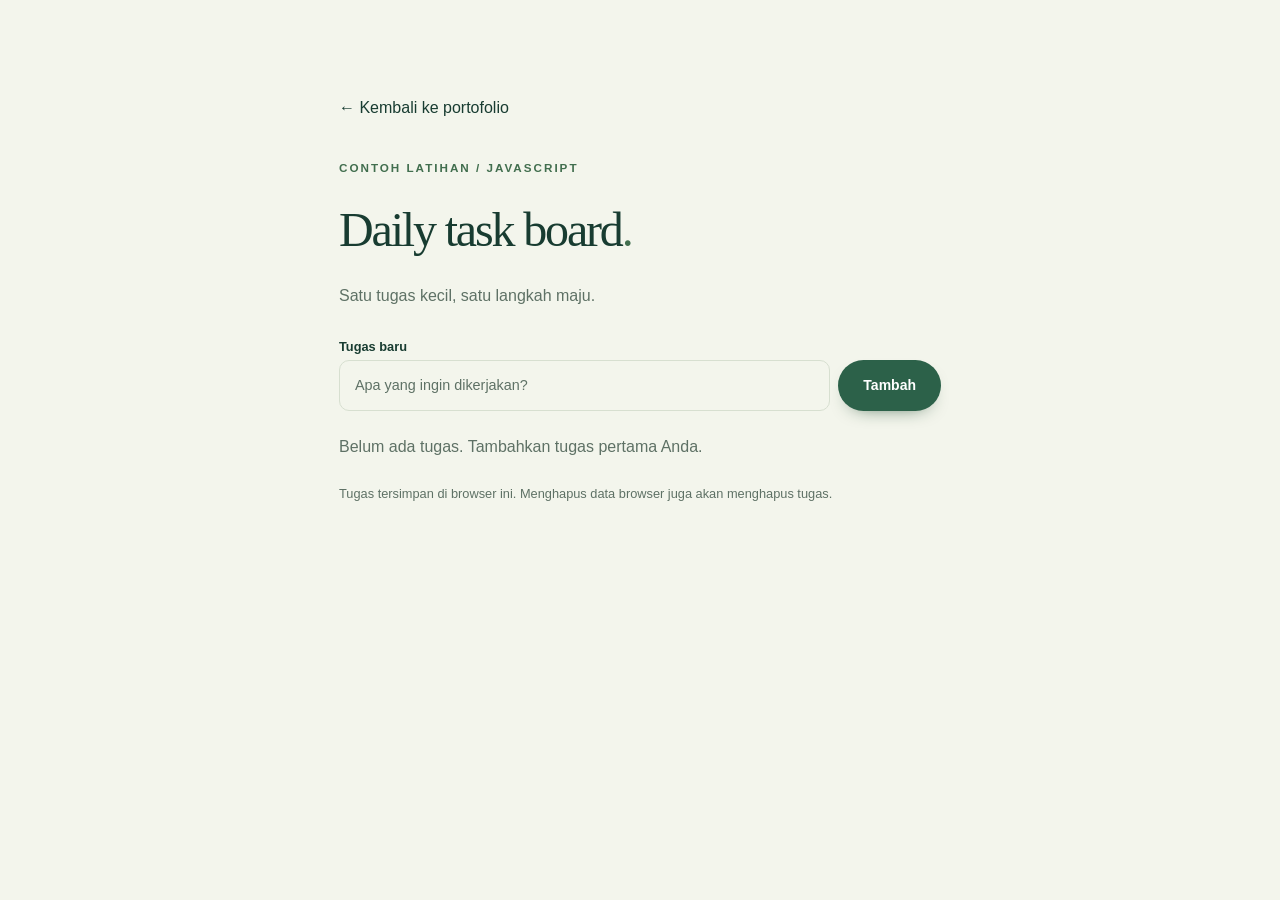
<file: projects/task-board.html>
<!DOCTYPE html><html lang="id"><head><meta charset="utf-8"><meta name="viewport" content="width=device-width, initial-scale=1"><title>Daily Task Board — Demo Dhika</title><link rel="stylesheet" href="../style.css"><style>main{max-width:650px;margin:70px auto;padding:24px}h1{font-size:3rem;margin:25px 0}#tasks{list-style:none;padding:0}#tasks li{display:flex;gap:15px;align-items:center;background:var(--surface);border:1px solid var(--border);border-radius:8px;margin-top:12px;padding:16px}#tasks input{width:20px;height:20px;margin:0}#tasks span{flex:1;overflow-wrap:anywhere}#tasks .done{text-decoration:line-through;color:var(--muted)}#tasks button{background:none;border:0;color:var(--muted);padding:8px}#task-form{display:flex;flex-wrap:wrap}#task-form input{flex:1;margin:0;min-width:180px}#task-form button{margin:0}</style><script src="tasks.js" defer></script></head><body><main><a href="../index.html#projects">← Kembali ke portofolio</a><p class="section-label" style="margin-top:36px">CONTOH LATIHAN / JAVASCRIPT</p><h1>Daily task board<span style="color:var(--teal)">.</span></h1><p>Satu tugas kecil, satu langkah maju.</p><label for="task-input">Tugas baru</label><form id="task-form"><input id="task-input" required maxlength="160" placeholder="Apa yang ingin dikerjakan?"><button class="button primary">Tambah</button></form><p id="task-status" role="status"></p><ul id="tasks"></ul><p id="empty">Belum ada tugas. Tambahkan tugas pertama Anda.</p><p class="contact-note" id="storage-note">Tugas tersimpan di browser ini. Menghapus data browser juga akan menghapus tugas.</p></main></body></html>
</file>
<file: style.css>
/* DHIKA FRISCO — A little village, a world of ideas. Offline-first. */
:root{color-scheme:light;--bg:#f3f5ec;--surface:#fcfdf8;--text:#183c31;--muted:#5e7165;--border:#d7dfd0;--blue:#2c6149;--teal:#416e4e;--glass:rgba(252,253,248,.82);--header:rgba(16,42,32,.94);--gold:#e4ce96;--soft:#e5ebdd;--shadow:0 22px 60px -35px #173d3540;--serif:Georgia,"Times New Roman",serif}
[data-theme=dark]{color-scheme:dark;--bg:#0d201a;--surface:#162e24;--text:#ecf1df;--muted:#b0c3ae;--border:#304839;--blue:#80aa73;--teal:#b6ca8c;--glass:rgba(23,47,35,.82);--header:rgba(10,28,21,.95);--soft:#203829;--shadow:0 22px 60px -35px #0009}
*{box-sizing:border-box}html{scroll-behavior:smooth;scroll-padding-top:100px}body{margin:0;background:var(--bg);color:var(--text);font:16px/1.75 "Segoe UI",Inter,ui-sans-serif,-apple-system,BlinkMacSystemFont,sans-serif;transition:background-color .45s,color .35s}a{color:inherit;text-decoration:none}button,input,textarea,select{font:inherit}button{cursor:pointer;color:inherit}a,button{touch-action:manipulation;-webkit-tap-highlight-color:transparent}button,a{transition:color .2s,background .25s,transform .3s,border-color .3s,box-shadow .3s}p{color:var(--muted);margin:0 0 22px}h1,h2,h3,h4{margin:0;color:inherit}h1,h2{font-family:var(--serif);font-weight:400;letter-spacing:-.045em;line-height:1.09}h2{font-size:clamp(2.3rem,4vw,3.5rem);margin-bottom:26px}h2 em{font-weight:400;color:var(--teal)}h3{font-weight:600;font-size:1.2rem;line-height:1.4}h4{font-size:.96rem;line-height:1.5}button:hover,.button:hover{transform:translateY(-3px)}:focus-visible{outline:3px solid #bd8d36;outline-offset:5px}[hidden]{display:none!important}.container{width:min(1180px,calc(100% - 72px));margin-inline:auto}.header{position:sticky;top:0;z-index:30;background:var(--header);color:#f3f4e7;border-bottom:1px solid #f3f4e720;backdrop-filter:blur(22px)}.nav-wrap{height:80px;display:flex;align-items:center;justify-content:space-between;gap:24px}.brand{font-family:var(--serif);font-size:2.5rem;font-weight:700;letter-spacing:-.1em;line-height:1}.brand span{color:#baa96c}nav{display:flex;gap:30px}nav a{font-size:.875rem;color:#e5eddebf;padding:12px 0;position:relative}nav a:hover,nav a.active{color:white}nav a.active:after{content:"";position:absolute;bottom:6px;left:0;width:16px;height:2px;background:var(--gold)}.nav-tools{display:flex;align-items:center;gap:8px}.icon-button{display:inline-flex;align-items:center;justify-content:center;flex-shrink:0;width:43px;height:43px;line-height:1;border:1px solid var(--border);border-radius:50%;background:var(--glass);font-size:1.2rem}.header .icon-button{border-color:#ffffff35;background:#ffffff0c;color:#f8f5e6}.header .icon-button:hover{background:#ffffff23}.menu-toggle{display:none}.skip{position:fixed;top:-80px;left:20px;background:#d7c994;color:#122e20;padding:12px;z-index:100}.skip:focus{top:12px}.section-label,.eyebrow{font-size:.73rem;font-weight:650;letter-spacing:.17em;text-transform:uppercase;color:var(--teal)}.section-label{margin-bottom:26px}.eyebrow{display:flex;align-items:center;gap:12px}.line{width:27px;height:1px;background:currentColor}.small-label{font-size:.64rem;letter-spacing:.17em;font-weight:600}.mono{font-family:ui-monospace,monospace;color:var(--teal)}
/* The landscape stays decorative; every control lives above it. */
.hero,.achievement-hero{position:relative;isolation:isolate;overflow:hidden;background:#264d37;color:#fff9e9;margin-top:-80px}.hero-inner{position:relative;z-index:2;min-height:820px;min-height:max(800px,100svh);padding-top:170px;padding-bottom:35px;display:grid;grid-template-columns:minmax(0,1fr) 320px;gap:38px 60px;align-items:center}.hero-copy{max-width:680px}.hero .eyebrow,.achievement-hero .eyebrow{color:#f0dda7;margin-bottom:30px}.hello{font-size:1.05rem;color:#f7f8eb;margin-bottom:16px}.hero h1,.achievement-hero h1{font-size:clamp(3.6rem,6.3vw,6.3rem);line-height:1.03;letter-spacing:-.047em;margin-bottom:30px;text-shadow:0 3px 30px #10261940}.hero h1 em,.achievement-hero h1 em{color:#eddaa0;font-weight:400}.hero-description{color:#e9eee0;font-size:.98rem;max-width:505px;line-height:1.85;text-shadow:0 1px 12px #0d271755}.hero-description strong{color:#fff;font-weight:600}.actions{display:flex;flex-wrap:wrap;gap:12px;margin-top:30px}.button{display:inline-flex;align-items:center;justify-content:center;gap:25px;padding:13px 24px;min-height:50px;line-height:1.55;font-size:.875rem;font-weight:600;border-radius:30px;border:1px solid transparent}.primary{background:var(--blue);color:white;box-shadow:0 8px 20px -14px #123f24}.primary:hover{filter:brightness(1.1);box-shadow:0 8px 25px -14px #123f2499}[data-theme=dark] .primary{color:#0d2618}.secondary{border-color:var(--border);background:var(--glass)}.hero .primary{background:#eddda9;color:#173a28}.hero .secondary{border-color:#e6ecd375;background:#173d3445;color:#f3f4e9;backdrop-filter:blur(12px)}.hero-meta{display:flex;flex-wrap:wrap;gap:17px;font-size:.72rem;letter-spacing:.04em;color:#e2e8d9;margin-top:26px}.hero-meta>span+span{padding-left:17px;border-left:1px solid #f5f4dc40}.profile-panel{align-self:end;margin-bottom:45px;border:1px solid #fff8dd45;background:#183b2c79;backdrop-filter:blur(18px);box-shadow:0 20px 60px -24px #001e1699;border-radius:18px;padding:28px 22px;display:flex;flex-direction:column;align-items:center;text-align:center;gap:12px;transform:translateY(var(--card-offset,0px));animation:float-panel 7s ease-in-out infinite}.profile-media-container{position:relative;display:inline-flex;align-items:center;justify-content:center;margin-bottom:4px}.profile-card-photo-wrap{width:96px;height:96px;border-radius:50%;overflow:hidden;border:2px solid #e8d89d88;box-shadow:0 8px 20px -6px #00000040;background:#173d3445;flex-shrink:0}.profile-card-img{width:100%;height:100%;object-fit:cover;display:block}.profile-seal{border:2px solid #e8d89d;border-radius:50%;height:44px;width:44px;display:grid;place-items:center;font-family:var(--serif);font-size:0.95rem;font-weight:700;color:#eddaa0;background:#0e281d;position:absolute;bottom:-4px;right:-8px;overflow:hidden;flex-shrink:0;box-shadow:0 4px 14px #00000066;z-index:2}.profile-avatar{width:100%;height:100%;object-fit:cover;border-radius:50%;display:block}.profile-panel h2{font:400 1.5rem var(--serif);margin:4px 0 6px}.profile-panel p{color:#dae6d5;font-size:.75rem;margin:0}.profile-panel .small-label{color:#e4cd9b}.profile-coordinate{width:100%;border-top:1px solid #fff3d626;padding-top:12px;margin-top:4px;font-size:.67rem;letter-spacing:.15em;color:#dfe8d7}.hero-foot{grid-column:1/-1;display:flex;align-items:center;justify-content:space-between;gap:20px;padding-top:26px;border-top:1px solid #fff9e636;align-self:end}.hero-location{font-size:.65rem;letter-spacing:.17em;color:#e6eddb}.hero-location>span{font-size:1rem;color:#e0c77e;margin-right:9px}.hero-foot>a{display:flex;align-items:center;gap:20px;font-size:.8rem}.scroll-arrow{display:inline-flex;justify-content:center;align-items:center;border:1px solid #f5f4e35e;width:40px;height:40px;border-radius:50%;animation:scroll-nudge 2.8s ease-in-out infinite}.landscape{position:absolute;inset:0;z-index:-1;pointer-events:none;overflow:hidden}.landscape-image{position:absolute;inset:-5%;background:url('assets/desa-pegunungan.png') center 56%/cover no-repeat;transform:translate3d(var(--scene-x,0px),var(--scene-y,0px),0) scale(1.02);will-change:transform;transition:filter 1s;filter:saturate(.92)}.landscape-shade{position:absolute;inset:0;background:linear-gradient(90deg,rgba(9,31,25,.82),rgba(12,35,25,.36) 55%,rgba(8,27,19,.03)),linear-gradient(0deg,rgba(8,27,20,.8),transparent 45%)}[data-theme=dark] .landscape-image{filter:brightness(.57) saturate(.64) hue-rotate(12deg)}[data-theme=dark] .landscape-shade{background:linear-gradient(90deg,#071f1ad9,#09281f35),linear-gradient(0deg,#071810d9,transparent)}.mist{position:absolute;width:125%;height:26%;left:-15%;background:radial-gradient(ellipse at center,#f1f4e51a,transparent 65%);filter:blur(20px);opacity:.85}.mist-one{top:40%;animation:mist-drift 30s ease-in-out infinite alternate}.mist-two{top:64%;animation:mist-drift 40s ease-in-out -20s infinite alternate-reverse}.sun-glow{position:absolute;top:-15%;right:-5%;width:65%;height:75%;background:radial-gradient(ellipse,#fde7a128,transparent 63%);animation:sun-breathe 12s ease-in-out infinite;mix-blend-mode:screen}[data-theme=dark] .sun-glow{opacity:.25;filter:hue-rotate(110deg)}.sky-birds{position:absolute;inset:0;overflow:hidden}.bird{position:absolute;color:#0c251f;filter:brightness(.12);font-family:"Segoe UI Symbol","Apple Color Emoji",sans-serif;line-height:1;opacity:.8;left:-10%;font-size:25px;animation:bird-flight 28s linear infinite;will-change:transform}.bird-one{top:19%;animation-delay:-9s}.bird-two{top:24%;font-size:17px;animation-duration:33s;animation-delay:-13s}.bird-three{top:15%;font-size:20px;animation-duration:31s;animation-delay:-11s}.bird-four{top:30%;font-size:13px;animation-duration:40s;animation-delay:-25s}[data-theme=dark] .bird{filter:brightness(.3);opacity:.5}.pollen{position:absolute;inset:0;overflow:hidden}.pollen i{position:absolute;width:4px;height:4px;border-radius:50%;background:#ffebb5;box-shadow:0 0 15px 2px #ffecc778;left:var(--left);top:85%;opacity:0;animation:pollen-drift 17s ease-in-out var(--delay) infinite}.pollen i:nth-child(1){--left:7%;--delay:-2s}.pollen i:nth-child(2){--left:20%;--delay:-6s}.pollen i:nth-child(3){--left:36%;--delay:-9s}.pollen i:nth-child(4){--left:46%;--delay:-13s}.pollen i:nth-child(5){--left:63%;--delay:-3s}.pollen i:nth-child(6){--left:72%;--delay:-8s}.pollen i:nth-child(7){--left:83%;--delay:-12s}.pollen i:nth-child(8){--left:91%;--delay:-16s}
/* An editorial trail through the portfolio. */
.section{padding-block:110px}.about-grid{display:grid;grid-template-columns:1.05fr 1fr;gap:100px}.about-grid>div>p{max-width:550px}.identity{display:grid;grid-template-columns:1fr 1fr;gap:22px;border-top:1px solid var(--border);padding-top:24px;margin-top:32px}.identity div{display:flex;flex-direction:column;gap:5px}.identity span{font-size:.72rem;color:var(--muted);letter-spacing:.03em}.identity strong{font-size:.88rem;font-weight:600}.education{background:var(--surface);border:1px solid var(--border);border-radius:20px;padding:34px;box-shadow:var(--shadow);position:relative;overflow:hidden}.education:after{content:'03';position:absolute;right:10px;bottom:-30px;font:160px/1 var(--serif);opacity:.045;pointer-events:none}.education h3{font-family:var(--serif);font-weight:400;font-size:1.65rem;margin-bottom:28px}.education ol{padding:0;margin:0;list-style:none}.education li{position:relative;border-left:1px solid var(--border);padding:0 0 26px 24px}.education li:before{content:'';position:absolute;left:-5px;top:8px;width:9px;height:9px;border-radius:50%;border:2px solid var(--surface);background:var(--muted);box-shadow:0 0 0 1px var(--border)}.education li.current{padding-bottom:0}.education li.current:before{background:var(--teal);box-shadow:0 0 0 4px var(--soft)}.education li span{font-size:.65rem;letter-spacing:.07em;color:var(--muted)}.education h4{margin:8px 0}.education li p{font-size:.8rem;margin:0}.skills-section{background:var(--soft);border-block:1px solid var(--border);position:relative;overflow:hidden}.section-heading{display:flex;justify-content:space-between;align-items:end;gap:38px;margin-bottom:38px}.section-heading h2{margin:0}.section-heading p{font-size:.9rem;max-width:380px;margin:0}.skills-grid{display:grid;grid-template-columns:repeat(4,minmax(0,1fr));gap:20px}.skill-card{padding:30px 24px;background:var(--glass);border:1px solid var(--border);border-radius:16px;transition:transform .45s,border-color .3s,box-shadow .3s;box-shadow:var(--shadow)}.skill-card:hover{transform:translateY(-8px) rotate(-1deg);border-color:var(--teal)}.skill-top{display:flex;align-items:center;justify-content:space-between;margin-bottom:30px}.skill-icon{width:42px;height:42px;border-radius:50%;background:var(--soft);display:grid;place-items:center;font-family:monospace;font-size:1rem;color:var(--teal)}.percent{font:2.5rem/1 var(--serif);letter-spacing:-.05em}.percent small{font-family:inherit;font-size:1.05rem;margin-left:4px;color:var(--muted)}.skill-card h3{font-size:1.15rem;margin-bottom:10px}.skill-card p{font-size:.81rem;min-height:44px;margin-bottom:24px}.skill-track{height:5px;background:var(--border);border-radius:5px;overflow:hidden}.skill-track span{display:block;height:100%;width:var(--level);background:linear-gradient(90deg,var(--teal),#a3b87e);border-radius:5px}.motion .skill-track span{width:0;transition:width 1.3s cubic-bezier(.2,.7,.2,1)}.motion .skill-card.visible .skill-track span{width:var(--level)}.filters{display:flex;flex-wrap:wrap;gap:9px;margin-bottom:32px}.filters button{background:transparent;border:1px solid var(--border);border-radius:30px;color:var(--muted);padding:10px 20px;font-size:.83rem}.filters .selected{background:var(--text);color:var(--bg);border-color:var(--text)}.projects-grid{display:grid;grid-template-columns:repeat(2,minmax(0,1fr));gap:30px}.project-card{background:var(--surface);border:1px solid var(--border);border-radius:18px;overflow:hidden;box-shadow:var(--shadow);transition:transform .4s,border-color .4s,box-shadow .4s}.project-card:hover{transform:translateY(-7px);border-color:var(--teal);box-shadow:0 25px 50px -35px #0f432c88}.project-art{height:240px;position:relative;display:flex;align-items:center;justify-content:center;overflow:hidden;border-bottom:1px solid var(--border);background:radial-gradient(ellipse at 80% 10%,#c9d6b78c,transparent 70%),var(--soft)}.project-art:after{content:'';position:absolute;width:210px;height:210px;border:1px solid var(--border);border-radius:50%;transition:transform .7s;opacity:.7}.project-card:hover .project-art:after{transform:scale(1.25) rotate(25deg)}.art-2{background:radial-gradient(ellipse at 10% 90%,#bccdbb99,transparent 70%),var(--soft)}.art-3{background:radial-gradient(ellipse at 80% 90%,#cbbb8c66,transparent 70%),var(--soft)}.art-4{background:radial-gradient(ellipse at 90% 10%,#c4d6b699,transparent 70%),var(--soft)}.project-number,.art-caption{position:absolute;left:24px;font-size:.65rem;letter-spacing:.13em;color:var(--muted);z-index:2}.project-number{top:20px}.art-caption{bottom:20px}.project-symbol{font:5.5rem/1 var(--serif);letter-spacing:-.08em;color:var(--teal);z-index:1;transition:transform .6s}.project-card:hover .project-symbol{transform:scale(1.08) rotate(-4deg)}.project-img{position:absolute;inset:0;width:100%;height:100%;object-fit:cover;z-index:1;transition:transform .5s cubic-bezier(.2,.6,.2,1);display:block}.project-card:hover .project-img{transform:scale(1.05)}.project-img:not([src]),.project-img[src=""]{display:none!important}.project-art.has-image::before,.project-art:has(.project-img[src]:not([src=""]))::before{content:'';position:absolute;inset:0;background:linear-gradient(180deg,rgba(10,32,24,.5) 0%,transparent 40%,transparent 60%,rgba(10,32,24,.75) 100%);z-index:2;pointer-events:none}.project-art.has-image:after,.project-art:has(.project-img[src]:not([src=""])):after{display:none}.project-art.has-image .project-symbol,.project-art:has(.project-img[src]:not([src=""])) .project-symbol{display:none}.project-art.has-image .project-number,.project-art.has-image .art-caption,.project-art:has(.project-img[src]:not([src=""])) .project-number,.project-art:has(.project-img[src]:not([src=""])) .art-caption{color:#f7f9f2;text-shadow:0 1px 4px rgba(0,0,0,.85);z-index:3}.project-body{padding:28px}.tags{display:flex;align-items:center;gap:12px;flex-wrap:wrap;color:var(--teal);font-size:.72rem;margin-bottom:14px}.tags span{border-left:1px solid var(--border);padding-left:12px;color:var(--muted)}.project-body h3{font:400 1.6rem/1.25 var(--serif);margin-bottom:13px}.project-body p{font-size:.9rem;min-height:50px}.project-open{display:flex;justify-content:space-between;width:100%;text-align:left;background:none;border:0;border-top:1px solid var(--border);padding:17px 0 0;font-size:.83rem;font-weight:600}.project-open span{color:var(--teal);font-size:1.1rem}.achievement-cta{position:relative;overflow:hidden;display:flex;justify-content:space-between;align-items:center;gap:24px;padding:36px;margin-top:36px;border-radius:16px;background:var(--soft);border:1px solid var(--border)}.achievement-cta .section-label{display:block;font-size:.65rem;margin-bottom:10px}.achievement-cta h3{font:400 1.55rem/1.35 var(--serif)}.achievement-cta .button{flex-shrink:0}.contact-panel{background:var(--surface);display:grid;grid-template-columns:1fr 1fr;gap:80px;border:1px solid var(--border);border-radius:22px;padding:50px;box-shadow:var(--shadow);position:relative;overflow:hidden}.contact-panel h2{font-size:clamp(2.2rem,4vw,3.5rem)}.contact-panel>div>p{max-width:385px}.social-contact{display:block;color:var(--teal);font-size:.9rem;margin:26px 0}.contact-note{font-size:.8rem;color:var(--muted)}form{display:grid;gap:8px}label{font-size:.8rem;font-weight:550}input,textarea,select{width:100%;min-width:0;background:var(--bg);color:var(--text);border:1px solid var(--border);border-radius:10px;padding:12px 15px;font-size:.9rem;margin-bottom:8px;transition:border-color .2s,box-shadow .2s}input:focus,textarea:focus,select:focus{border-color:var(--teal);box-shadow:0 0 0 4px var(--soft)}input::placeholder,textarea::placeholder{color:var(--muted)}textarea{resize:vertical}form .button{margin-top:6px}#form-status{font-size:.8rem;overflow-wrap:anywhere;margin:0}.footer{display:flex;align-items:center;gap:28px;border-top:1px solid var(--border);padding-block:36px}.footer p{font-size:.75rem;margin:0}.footer p span{font-size:.7rem}.footer-links{display:flex;gap:22px;margin-left:auto;font-size:.8rem}.footer a:hover{color:var(--teal)}dialog{color:var(--text);background:var(--surface);border:1px solid var(--border);border-radius:20px;padding:30px;width:min(580px,calc(100% - 32px));max-height:85vh;box-shadow:0 30px 120px #07160e66;overflow-y:auto}.dialog-image-wrap{width:100%;max-height:260px;border-radius:14px;overflow:hidden;margin-bottom:20px;border:1px solid var(--border);background:var(--soft)}.dialog-image{display:block;width:100%;height:240px;object-fit:cover}dialog[open]{animation:dialog-entrance .3s ease-out}dialog::backdrop{background:#041d15ba;backdrop-filter:blur(8px)}.dialog-header{display:flex;justify-content:space-between;align-items:center;gap:20px;margin-bottom:28px}.dialog-header .section-label{margin:0}dialog h2{font-size:2.4rem}dialog p{font-size:.95rem}.sr-only{position:absolute;width:1px;height:1px;padding:0;margin:-1px;overflow:hidden;clip:rect(0,0,0,0);white-space:nowrap;border:0}.noscript{padding:20px;text-align:center}
/* Achievements follow the same landscape, theme and motion controls. */
.achievement-hero{padding:160px 0 72px;min-height:580px}.achievement-hero-copy{position:relative;z-index:2}.achievement-hero h1{font-size:clamp(3.4rem,6vw,5.8rem);max-width:850px}.achievement-hero-copy>p{color:#edf1e3;max-width:500px}.achievement-gallery{padding-block:90px;min-height:440px}.achievement-gallery .section-label{margin-bottom:18px}.achievement-grid{display:grid;grid-template-columns:repeat(3,minmax(0,1fr));gap:24px}.achievement-card{margin:0;border:1px solid var(--border);background:var(--surface);border-radius:16px;overflow:hidden;box-shadow:var(--shadow);animation:gallery-entrance .55s ease-out;transition:transform .35s,border-color .35s}.achievement-card:hover{transform:translateY(-5px);border-color:var(--teal)}.achievement-image-button{display:block;width:100%;padding:16px;background:var(--soft);border:0;border-bottom:1px solid var(--border);cursor:zoom-in}.achievement-image-button img{display:block;width:100%;height:260px;object-fit:contain;transition:transform .5s}.achievement-image-button:hover{transform:none}.achievement-image-button:hover img{transform:scale(1.025)}.achievement-card figcaption{display:flex;align-items:center;justify-content:space-between;gap:12px;padding:20px}.achievement-card h3{font:1.4rem var(--serif)}.achievement-card figcaption span{font-size:.78rem;color:var(--teal)}.achievement-empty{text-align:center;padding:60px 24px;border:1px dashed var(--border);border-radius:18px;background:var(--surface)}.achievement-empty>.mono{font:3rem var(--serif);display:block;margin-bottom:20px}.achievement-empty h3{font:1.8rem var(--serif);margin-bottom:16px}.achievement-empty p{font-size:.9rem}.achievement-dialog{width:min(1000px,calc(100% - 24px));max-height:92vh;padding:20px}.achievement-dialog .dialog-header{margin-bottom:16px}.achievement-dialog h2{font-size:1.5rem;margin:0}.achievement-dialog>img{display:block;width:100%;height:auto;max-height:66vh;object-fit:contain;margin-bottom:20px}.task-page{background:radial-gradient(ellipse at top right,var(--soft),var(--bg) 70%)}.task-tools{display:flex;justify-content:flex-end}.task-page #task-form button{border-radius:10px}.task-page #tasks li{box-shadow:var(--shadow)}
/* Motion: no flashing, no scroll hijacking, all pauseable. */
@keyframes bird-flight{0%{transform:translate3d(-5vw,4px,0) rotate(-8deg) scaleY(.85)}12%{transform:translate3d(12vw,-9px,0) rotate(-4deg) scaleY(1)}25%{transform:translate3d(29vw,3px,0) rotate(-8deg) scaleY(.75)}40%{transform:translate3d(48vw,-13px,0) rotate(0deg) scaleY(1)}55%{transform:translate3d(68vw,4px,0) rotate(-5deg) scaleY(.85)}70%{transform:translate3d(88vw,-12px,0) rotate(0deg) scaleY(1)}85%{transform:translate3d(104vw,-3px,0) rotate(-5deg) scaleY(.8)}100%{transform:translate3d(120vw,-18px,0) rotate(0deg) scaleY(1)}}
@keyframes mist-drift{from{transform:translateX(-9%) scaleX(1);opacity:.45}to{transform:translateX(15%) scaleX(1.12);opacity:.9}}
@keyframes sun-breathe{0%,100%{transform:scale(1);opacity:.6}50%{transform:scale(1.12);opacity:.95}}
@keyframes pollen-drift{0%{transform:translate(0,15px);opacity:0}20%{opacity:.7}70%{opacity:.45}100%{transform:translate(80px,-260px);opacity:0}}
@keyframes float-panel{0%,100%{transform:translateY(0)}50%{transform:translateY(-9px)}}
@keyframes scroll-nudge{0%,100%{transform:translateY(0)}50%{transform:translateY(5px)}}
@keyframes dialog-entrance{from{opacity:0;transform:translateY(15px) scale(.98)}to{opacity:1;transform:translateY(0) scale(1)}}
@keyframes gallery-entrance{from{opacity:0;transform:translateY(15px)}to{opacity:1;transform:translateY(0)}}
.reveal-ready{transition:opacity .75s ease,translate .75s cubic-bezier(.2,.6,.2,1)}.reveal-ready:not(.is-visible){opacity:0;translate:0 28px}.reveal-ready.is-visible{opacity:1;translate:0 0}.reveal-ready:nth-child(2){transition-delay:.08s}.reveal-ready:nth-child(3){transition-delay:.14s}.reveal-ready:nth-child(4){transition-delay:.2s}
html[data-motion=paused] *,html[data-motion=paused] *:before,html[data-motion=paused] *:after{animation-play-state:paused!important}.scene-offscreen .landscape *,html[data-page-hidden=true] *{animation-play-state:paused!important}html[data-motion=paused] .reveal-ready{opacity:1;translate:none;transition:none}html[data-motion=paused] .landscape-image{transform:none}html[data-motion=paused]{scroll-behavior:auto}html[data-motion=paused] .skill-track span{transition:none;width:var(--level)}
@media(min-width:1650px){.hero-inner{min-height:900px}}@media(max-width:1050px){.hero-inner{grid-template-columns:minmax(0,1fr) 265px;gap:32px}.profile-panel{padding:22px 18px}.hero h1{font-size:4.8rem}.about-grid{gap:45px}.skills-grid{gap:14px}.skill-card{padding:25px 20px}.contact-panel{gap:42px;padding:36px}.achievement-cta{align-items:flex-start;flex-direction:column}.achievement-grid{grid-template-columns:repeat(2,minmax(0,1fr))}.footer-links{gap:16px}}
@media(max-width:760px){.container{width:calc(100% - 40px)}.nav-wrap{height:72px;gap:14px}.header .brand{font-size:2.25rem}.nav-tools{gap:6px}.header .icon-button{width:38px;height:38px}.menu-toggle{display:flex}nav{display:none;position:absolute;top:72px;left:0;right:0;background:#133326;padding:16px 22px 22px;border-bottom:1px solid #ffffff30;flex-direction:column;gap:2px}nav.open{display:flex}nav a{padding:12px 14px;font-size:.95rem}nav a.active:after{left:0;top:22px;width:3px;height:12px}.hero,.achievement-hero{margin-top:-72px}.hero-inner{min-height:900px;min-height:max(880px,100svh);grid-template-columns:1fr;gap:32px;padding-top:132px;padding-bottom:28px;align-content:start}.hero-copy{max-width:570px}.hero h1{font-size:clamp(3.3rem,10.7vw,5.2rem)}.hero .eyebrow,.achievement-hero .eyebrow{font-size:.61rem;letter-spacing:.13em;margin-bottom:24px;gap:10px}.line{width:18px;flex-shrink:0}.hello{font-size:.9rem}.hero-description{font-size:.9rem;max-width:450px}.hero-meta{font-size:.65rem;gap:12px}.hero-meta>span+span{padding-left:12px}.actions{gap:10px}.actions .button{font-size:.82rem;padding:13px 18px;gap:18px}.profile-panel{width:100%;max-width:280px;margin:4px 0 0;padding:20px 16px;gap:10px;align-self:start}.profile-seal{display:grid;width:60px;height:60px;font-size:1.25rem}.profile-panel h2{font-size:1.25rem;margin:1px 0 4px}.profile-coordinate{font-size:.6rem;padding-top:9px}.profile-panel p{font-size:.67rem}.small-label{font-size:.58rem}.hero-foot{gap:14px;align-self:end;margin-top:4px;padding-top:20px}.hero-location{font-size:.54rem;letter-spacing:.08em;max-width:180px}.hero-location>span{margin-right:4px}.hero-foot>a{font-size:.7rem;gap:9px;white-space:nowrap}.scroll-arrow{width:32px;height:32px}.landscape-image{background-position:58% center}.landscape-shade{background:linear-gradient(90deg,#0a2618b8,#0a25155e),linear-gradient(0deg,#09221bba,transparent 65%)}.bird-one{top:16%}.bird-two{top:20%}.bird-three{top:12%}.bird-four{top:25%}.section{padding-block:72px}.about-grid{grid-template-columns:1fr;gap:36px}.about-grid>div>p{font-size:.95rem}.identity{gap:16px}.identity strong{font-size:.82rem}.education{padding:26px}.section-heading{display:block;margin-bottom:30px}.section-heading p{margin-top:20px;font-size:.86rem}.skills-grid{grid-template-columns:repeat(2,minmax(0,1fr));gap:12px}.skill-card{padding:22px 17px}.skill-top{margin-bottom:24px}.skill-icon{width:32px;height:32px;font-size:.8rem}.percent{font-size:2rem}.skill-card h3{font-size:1rem}.skill-card p{font-size:.76rem;min-height:65px}.projects-grid{grid-template-columns:1fr;gap:24px}.project-art{height:225px}.dialog-image-wrap{max-height:200px}.dialog-image{height:190px}.project-body{padding:24px}.project-body p{min-height:0}.filters{gap:7px}.filters button{font-size:.76rem;padding:9px 14px}.achievement-cta{padding:27px 22px}.achievement-cta h3{font-size:1.45rem}.achievement-cta .button{width:100%;font-size:.82rem;gap:14px}.contact-panel{grid-template-columns:1fr;gap:30px;padding:28px 22px;border-radius:18px}.contact-panel h2{font-size:2.5rem}.footer{flex-wrap:wrap;gap:20px;padding-block:28px}.footer p{flex:1;font-size:.72rem}.footer p span{font-size:.64rem}.footer>.icon-button{margin-left:auto}.footer-links{order:4;width:100%;justify-content:space-between;margin:0;gap:10px;font-size:.75rem}.achievement-nav{display:flex;position:static;padding:0;border:0;background:none;flex-direction:row;gap:12px}.achievement-nav a{font-size:.7rem;padding:9px 0}.achievement-nav a.active:after{top:auto;bottom:0;width:12px;height:2px;left:0}.achievements-page .nav-wrap{gap:10px}.achievements-page .nav-tools{gap:5px}.achievements-page .header .icon-button{width:34px;height:34px;font-size:1rem}.achievement-hero{padding:140px 0 50px;min-height:580px}.achievement-hero h1{font-size:clamp(3rem,10vw,4.6rem)}.achievement-hero-copy>p{font-size:.9rem}.achievement-gallery{padding-block:64px}.achievement-grid{grid-template-columns:1fr}.achievement-image-button img{height:280px}.achievement-empty{padding:42px 22px}.achievement-empty h3{font-size:1.6rem}}
@media(max-width:365px){.container{width:calc(100% - 32px)}.hero h1{font-size:3.1rem}.hero-meta{gap:9px;font-size:.6rem}.hero-meta>span+span{padding-left:9px}.hero .eyebrow{font-size:.56rem}.achievement-nav{gap:9px}.achievement-nav a{font-size:.63rem}.achievements-page .header .brand{font-size:2rem}.achievements-page .header .icon-button{width:30px;height:30px}.hero-location{max-width:148px}.hero-foot>a{gap:7px;font-size:.67rem}.achievement-cta .button{padding:12px 15px}}
@media(prefers-reduced-motion:reduce){html{scroll-behavior:auto}*,*:before,*:after{animation:none!important;transition:none!important}.reveal-ready{opacity:1!important;translate:none!important}.landscape-image{transform:none!important;will-change:auto}.motion .skill-track span{width:var(--level)}}

/* Original transparent swallow artwork; flight and wingbeat are separate. */
.bird{width:52px;height:52px;filter:none}.bird img{display:block;width:100%;height:100%;object-fit:contain;animation:bird-wingbeat 1.45s ease-in-out infinite;transform-origin:center}.bird-two{width:34px;height:34px}.bird-three{width:42px;height:42px}.bird-four{width:29px;height:29px}.bird-two img{animation-duration:1.2s;animation-delay:-.4s}.bird-three img{animation-duration:1.7s;animation-delay:-.8s}.bird-four img{animation-duration:1.3s;animation-delay:-.2s}.scene-offscreen .profile-panel,.scene-offscreen .scroll-arrow{animation-play-state:paused!important}
@keyframes bird-wingbeat{0%,100%{transform:scaleY(.94) rotate(-3deg)}50%{transform:scaleY(.66) rotate(5deg)}}

.icon-button:disabled{opacity:.6;cursor:default;transform:none}
</file>
